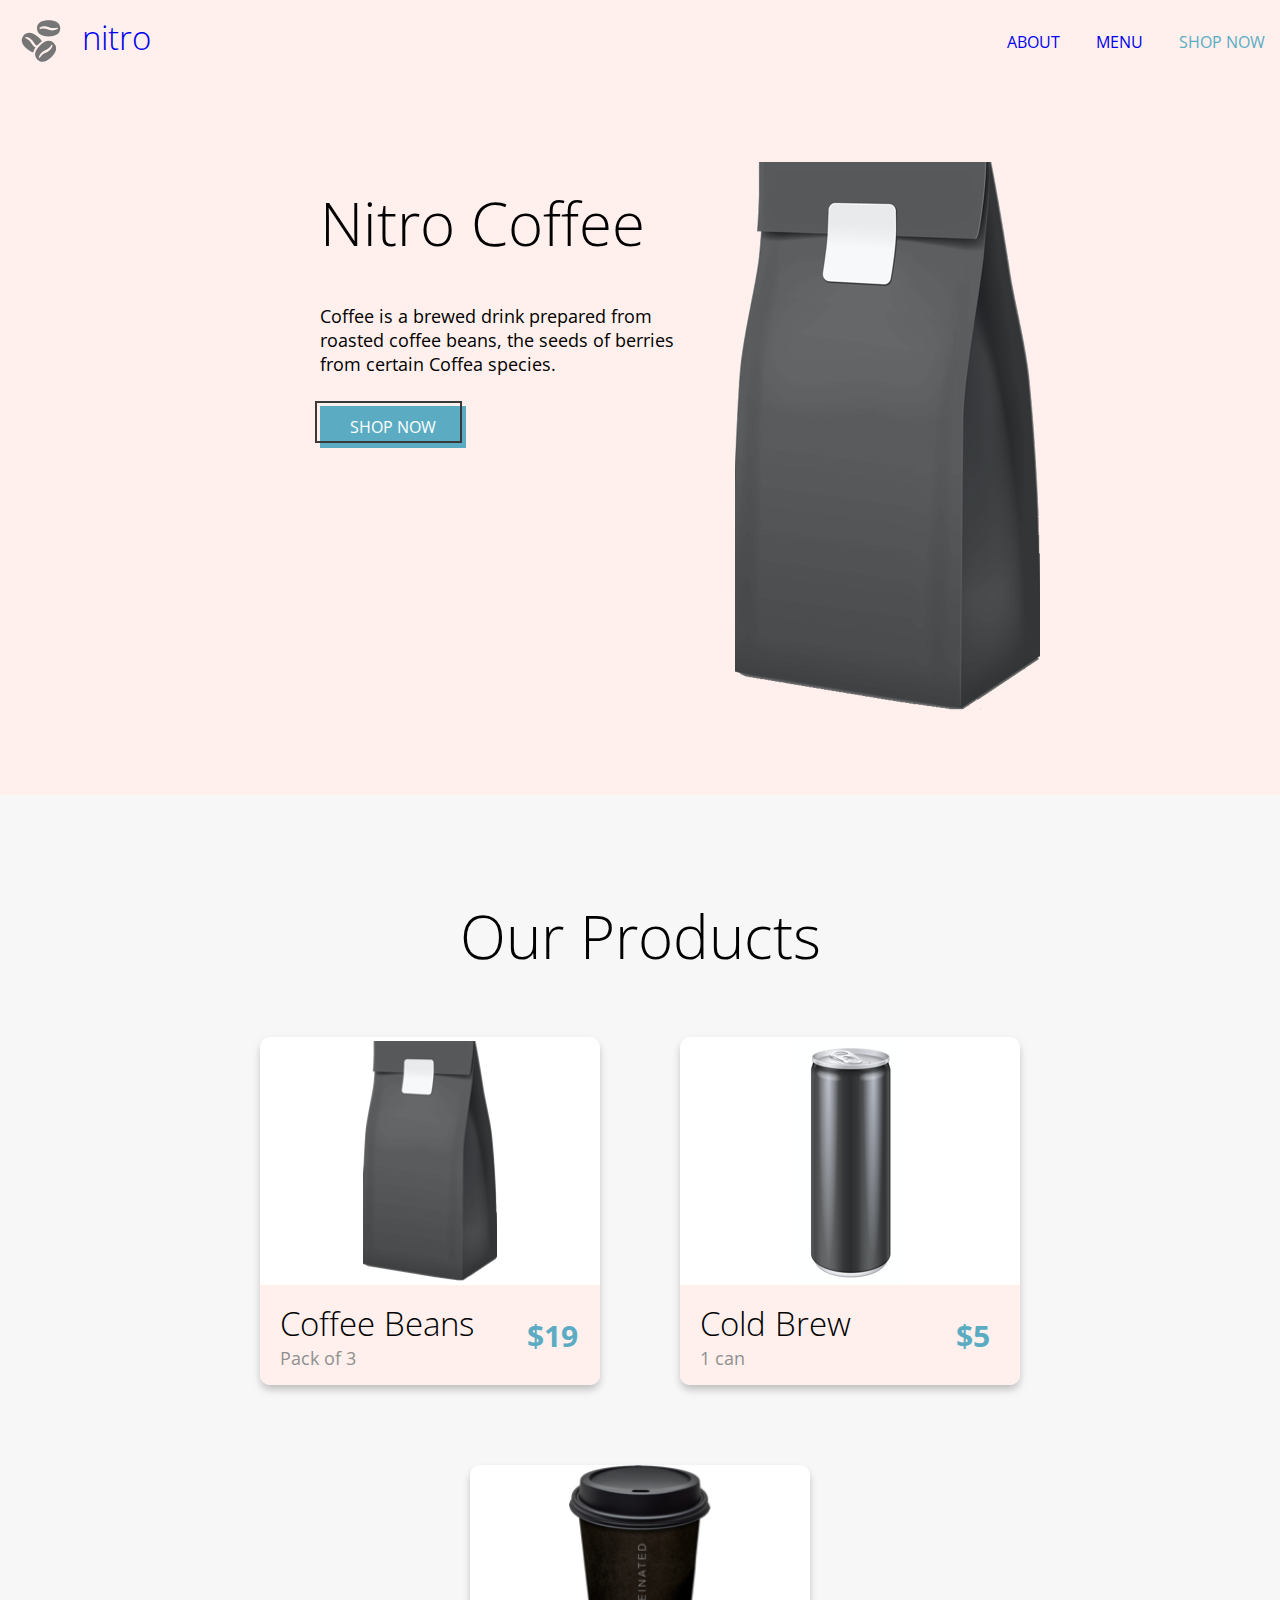
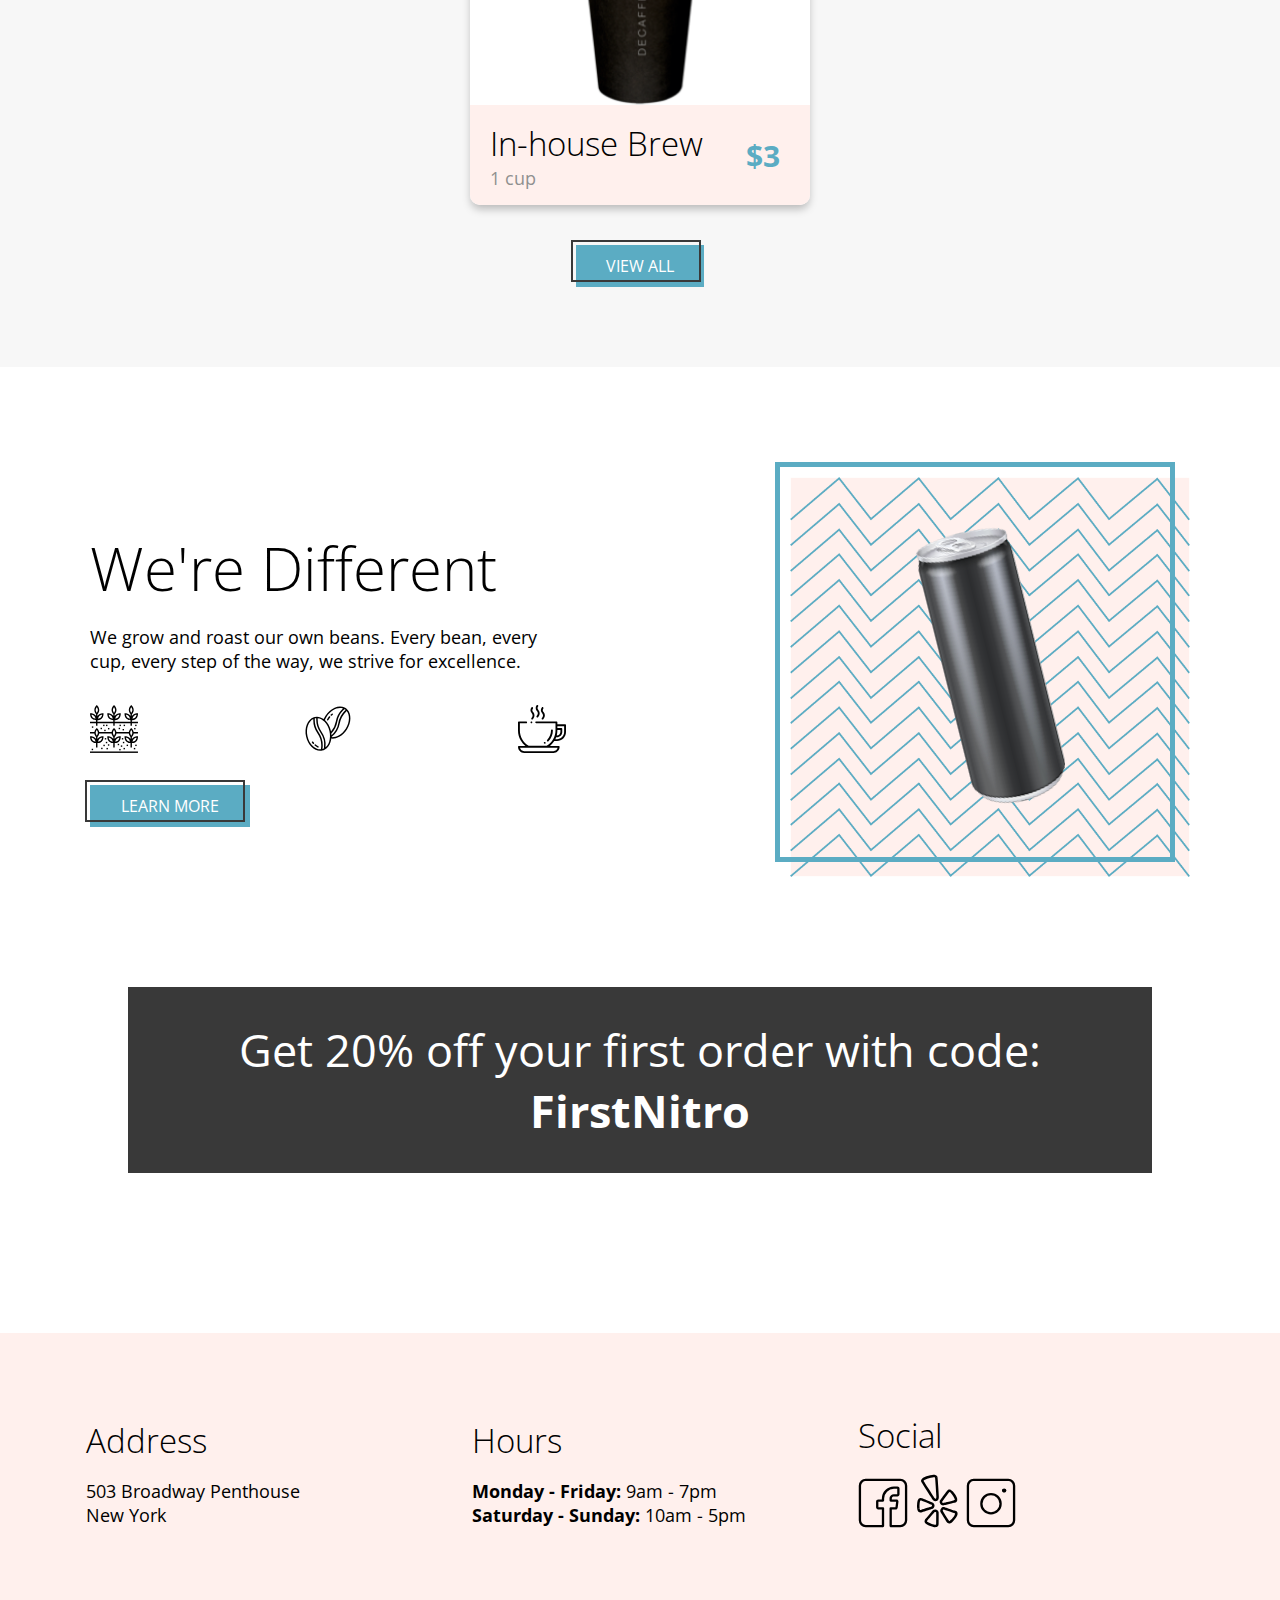
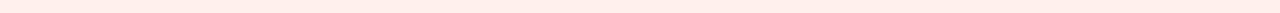
<file: index.html>
<!DOCTYPE html>
<html lang="en">
<head>
    <meta charset="UTF-8">
    <meta name="viewport" content="width=device-width, initial-scale=1.0">
    <link href="https://fonts.googleapis.com/css2?family=Open+Sans:ital,wght@0,300;0,400;0,600;0,700;1,400&display=swap" rel="stylesheet">
    <link rel="stylesheet" href="./scss/landing.css">
    <title>Coffee Shop - Home</title>
</head>
<body>
    <!-- Navigation bar -->
    <header class="main-header">
        <a href="/">
            <img class="header__logo" src="../assets/images/coffee-beans-logo-and-footer.svg" alt="coffee bean logo">
        </a>
        <h2>
            <a class="nav-heading" href="/">nitro</a>
        </h2>
        <nav class="header-nav">
            <ul class="header-nav__link-list">
                <li class="header-nav__item">
                    <a class="header-nav__link" href='../index.html'>ABOUT</a>
                </li>
                <li class="header-nav__item">
                    <a class="header-nav__link" href="/pages/menu.html">MENU</a>
                </li>
                <li class="header-nav__item">
                    <a class="header-nav__link header-nav__link--active" href="/pages/menu.html">SHOP NOW</a>
                </li>
            </ul>
        </nav>
    </header>
    <main>
        <!-- Nitro Coffee Section -->
        <section class="nitro-coffee">
            <div class="nitro-coffee-content">
                <h1 class="nitro-coffee__heading">Nitro Coffee</h1>
                <div class="nitro-coffee__contents">
                    <p class="nitro-coffee__contents-text">Coffee is a brewed drink prepared from roasted coffee beans, the seeds of berries from certain Coffea species.</p>
                        <a class="nitro-coffee__contents-button" href="/pages/menu.html">
                            SHOP NOW
                        </a>
                </div>
            </div>
            <div class="nitro-coffee-contents__image-container">
                <img class="nitro-coffee__contents-image" src="assets/images/coffeebeans-hero.png" alt="coffee bag"/>
            </div>
        </section>
        <!-- Our Products Section -->
        <section class="our-products">
            <h2 class="our-products__heading">Our Products</h2>
            <div class="our-products__cards">
                <div class="our-products__card-item">
                    <img class="our-products__images" src="assets/images/coffeebeans.png" alt="coffee beans">
                    <div class="our-products__card-text">
                        <div class="our-products__card-texts">                   
                            <h3 class="our-products__card-texts-heading">Coffee Beans</h3>
                            <p class="our-products__quantity">Pack of 3</p>
                        </div>
                        <div class="our-products__price-container">
                            <p class="our-products__price">$19</p>
                        </div>
                    </div>
                </div>
                <div class="our-products__card-item">
                    <img class="our-products__images" src="assets/images/coldbrew.png" alt="cold brew">
                    <div class="our-products__card-text">
                        <div class="our-products__card-texts">
                            <h3 class="our-products__card-texts-heading">Cold Brew</h3>
                            <p class="our-products__quantity">1 can</p>
                        </div>
                        <div class="our-products__price-container">
                            <p class="our-products__price">$5</p>
                        </div>
                    </div>
                </div>
                <div class="our-products__card-item">
                    <img class="our-products__images" src="assets/images/inhousebrew.png" alt="in-house brew">
                    <div class="our-products__card-text">
                        <div class="our-products__card-texts">                      
                            <h3 class="our-products__card-texts-heading">In-house Brew</h3>
                            <p class="our-products__quantity">1 cup</p>
                        </div>
                        <div class="our-products__price-container">
                            <p class="our-products__price">$3</p>
                        </div>
                    </div>
                </div>
            </div>      
                <a class="our-products__button" href="/pages/menu.html">
                    VIEW ALL
                </a>
        </section>
        <!-- We're Different Section -->
        <div class="were-different">
            <div class="were-different__container">
                <div class="were-different__contents">
                    <h2 class="were-different__heading">We're Different</h2>
                    <p class="were-different__text">We grow and roast our own beans. Every bean, every cup, every step of the way, we strive for excellence.</p>
                    <div class="were-different__image-container">
                        <img class="were-different__image" src="assets/images/planting.svg" alt="planting transparent icon">
                        <img class="were-different__image" src="assets/images/coffee-beans.svg" alt="coffee bean transparent icon">
                        <img class="were-different__image" src="assets/images/coffee-cup.svg" alt="coffee cup transparent icon">
                    </div>
                    <a class="were-different__button" href="/">LEARN MORE</a>
                </div>
                <div class="were-different__tilted-can-container">
                    <img class="were-different__tilted-can-background" src="assets/images/coldbrewbackground.png" alt="zig-zag background">
                    <div class="were-different__tilted-can-image"></div>
                </div>
            </div> 
            <!-- Discount Section -->
            <section class="discount">
                <div class="discount__container">
                    <p class="discount__text">Get 20% off your first order with code: <b>FirstNitro</b></p>
                </div>
            </section>
        </div>
    </main>
    <!-- Footer Section-->
    <footer class="footer">
        <div class="address">
            <h3 class="address__heading">Address</h3>
            <p class="address__text">503 Broadway Penthouse</p>
            <p class="address__text">New York</p>
        </div>
        <div class="hours">
            <h3 class="hours__heading">Hours</h3>
            <p class="hours__text"><b>Monday - Friday:</b> 9am - 7pm</p>
            <p class="hours__text"><b>Saturday - Sunday:</b> 10am - 5pm</p>
        </div>
        <div class="social-handles">
            <h3 class="social-handles__heading">Social</h3>
            <a class="social-handles__link" href="https://facebook.com">
                <img class="social-handles__images"src="assets/images/Facebook-Icon.svg" alt="facebook">
            </a>
            <a class="social-handles__link" href="https://yelp.com">
                <img class="social-handles__images"src="assets/images/Yelp-Icon.svg" alt="yelp">
            </a>
            <a class="social-handles__link" href="https://instagram.com">
                <img class="social-handles__images"src="assets/images/Instagram-Icon.svg" alt="instagram">
            </a>
        </div>
    </footer>
</body>
</html>
</file>
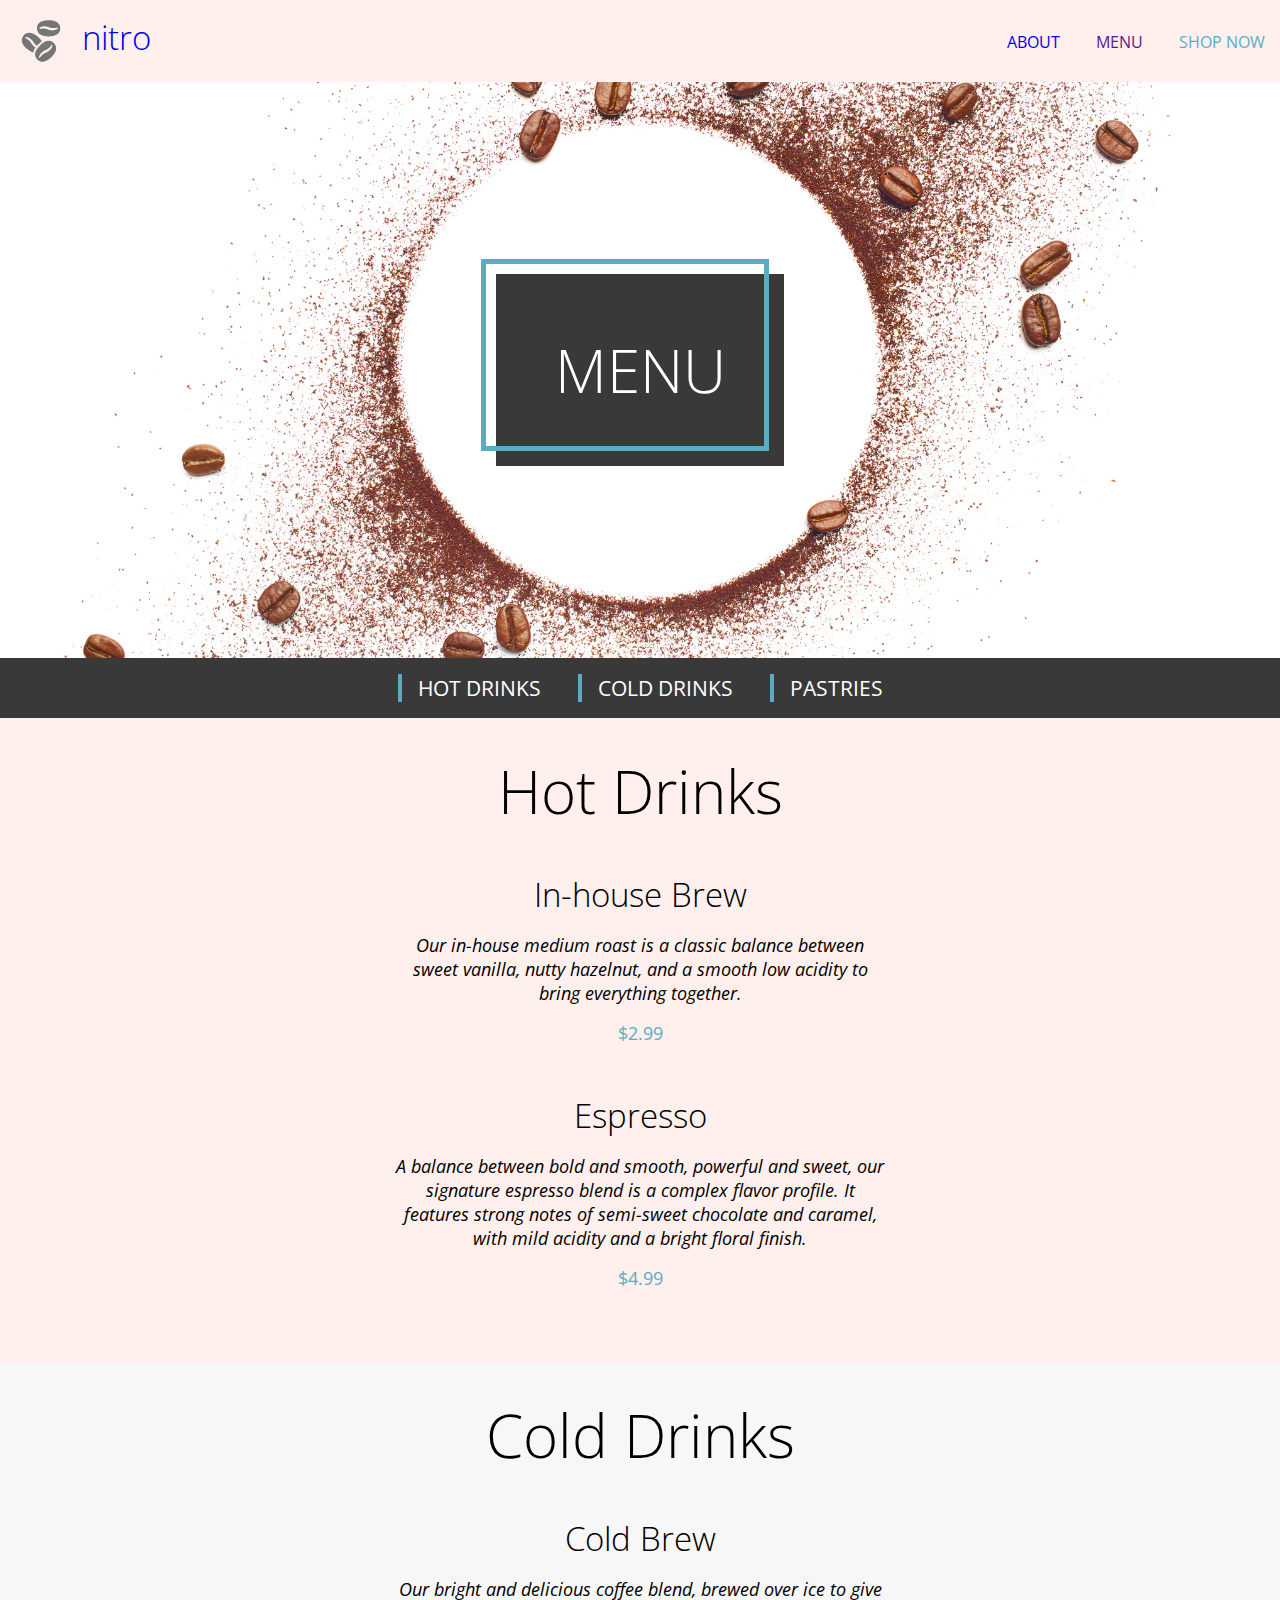
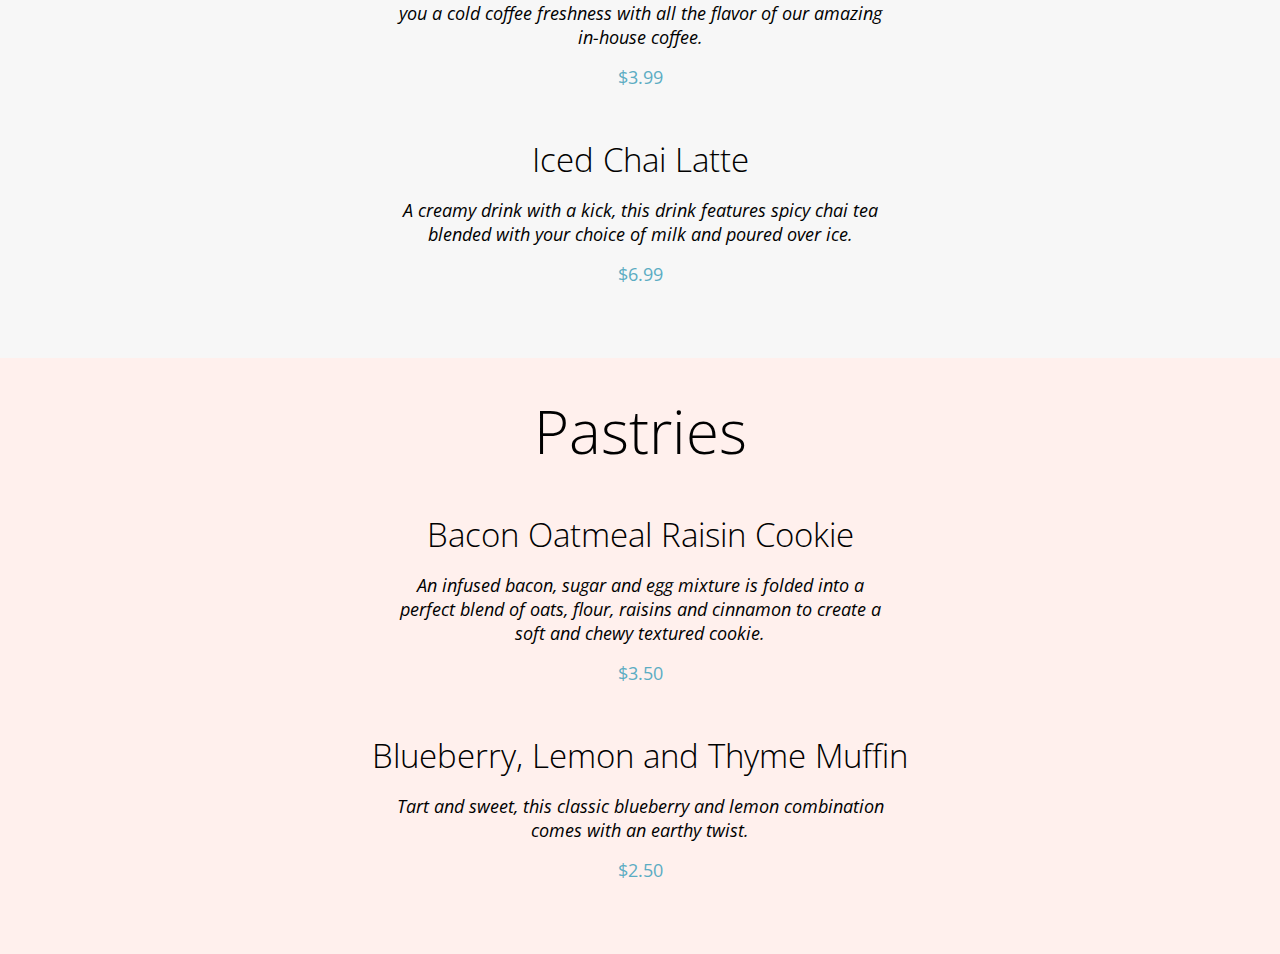
<file: pages/menu.html>
<!DOCTYPE html>
<html lang="en">
<head>
    <meta charset="UTF-8">
    <meta name="viewport" content="width=device-width, initial-scale=1.0">
    <link href="https://fonts.googleapis.com/css2?family=Open+Sans:ital,wght@0,300;0,400;0,600;0,700;1,400&display=swap" rel="stylesheet">
    <link rel="stylesheet" href="../scss/menu.css">
    <title>Coffee Shop - Menu</title>
</head>
<body>
    <!-- Navigation bar -->
    <header class="main-header">
        <a href="/">
            <img class="header__logo" src="../assets/images/coffee-beans-logo-and-footer.svg" alt="coffee bean logo">
        </a>
        <h2>
            <a class="nav-heading" href="/">nitro</a>
        </h2>
        <nav class="header-nav">
            <ul class="header-nav__link-list">
                <li class="header-nav__item">
                    <a class="header-nav__link" href='../index.html'>ABOUT</a>
                </li>
                <li class="header-nav__item">
                    <a class="header-nav__link" href="">MENU</a>
                </li>
                <li class="header-nav__item">
                    <a class="header-nav__link header-nav__link--active" href="">SHOP NOW</a>
                </li>
            </ul>
        </nav>
    </header>
    <main class="main-page">
        <!-- Menu Navigation -->
        <section>
            <div class="menu-hero">
                <h1 class="menu-hero__heading">MENU</h1>
            </div>
            <nav class="menu-nav">
                <ul class="menu-nav__link-list">
                    <li class="menu-nav__item">
                        <a class="menu-nav__link" href="#hot-drinks">HOT DRINKS</a>
                    </li>
                    <li class="menu-nav__item">
                        <a class="menu-nav__link" href="#cold-drinks">COLD DRINKS</a>
                    </li>
                    <li class="menu-nav__item">
                        <a class="menu-nav__link" href="#pastries">PASTRIES</a>
                    </li>
                </ul>
            </nav>
        </section>
        <!-- Menu Cards/Items -->
        <article class='menu'>
            <header class='menu__hot-drinks' id="hot-drinks">
                <h2 class="menu__hot-drinks-heading">Hot Drinks</h2>
                <section class="menu-item">
                    <h3 class="menu__hot-drinks-heading">In-house Brew</h3>                      
                    <p class="menu-item__text">
                        Our in-house medium roast is a classic balance between sweet vanilla, nutty hazelnut, and a smooth low acidity to bring everything together.
                    </p>
                    <p class="menu-item__price">
                        $2.99
                    </p>
                </section>
                <section class="menu-item">
                    <h3 class="menu__hot-drinks-heading">Espresso</h3>                      
                    <p class="menu-item__text">
                        A balance between bold and smooth, powerful and sweet, our signature espresso blend is a complex flavor profile. It features strong notes of semi-sweet chocolate and caramel, with mild acidity and a bright floral finish.
                    </p>
                    <p class="menu-item__price">
                        $4.99
                    </p>
                </section>
            </header>
            <header class="menu__cold-drinks" id="cold-drinks">
                <h2 class="menu__cold-drinks-heading">Cold Drinks</h2>
                <section class="menu-item">
                    <h3 class="menu-item__heading">Cold Brew</h3>                      
                    <p class="menu-item__text">
                        Our bright and delicious coffee blend, brewed over ice to give you a cold coffee freshness with all the flavor of our amazing in-house coffee.
                    </p>
                    <p class="menu-item__price">
                        $3.99
                    </p>
                </section>
                <section class="menu-item">
                    <h3 class="menu-item__heading">Iced Chai Latte</h3>                      
                        <p class="menu-item__text">
                            A creamy drink with a kick, this drink features spicy chai tea blended with your choice of milk and poured over ice.
                        </p>
                        <p class="menu-item__price">
                            $6.99
                        </p>
                </section>
            </header>
            <header class="menu__pastries" id="pastries">
                <h2 class="menu__pastries-heading">Pastries</h2>
                <section class="menu-item">
                    <h3 class="menu-item__heading">Bacon Oatmeal Raisin Cookie</h3>                      
                        <p class="menu-item__text">
                            An infused bacon, sugar and egg mixture is folded into a perfect blend of oats, flour, raisins and cinnamon to create a soft and chewy textured cookie.
                        </p>
                        <p class="menu-item__price">
                            $3.50
                        </p>
                </section>
                <section class="menu-item">
                    <h3 class="menu__pastries-heading">Blueberry, Lemon and Thyme Muffin</h3>                      
                        <p class="menu-item__text">
                            Tart and sweet, this classic blueberry and lemon combination comes with an earthy twist.
                        </p>
                        <p class="menu-item__price">
                            $2.50
                        </p>
                </section>
            </header>
        </article> 
    </main>
</body>
</html>
</file>
<file: scss/landing.css>
*, *::before, *::after {
  box-sizing: border-box;
  margin: 0;
  padding: 0;
}

body {
  font-family: "Open Sans";
}

h1 {
  font-size: 3.75rem;
  font-weight: 300;
}

h2 {
  font-size: 3.75rem;
  font-weight: 300;
}

h3 {
  font-size: 2.063rem;
  font-weight: 300;
}

p {
  font-size: 1.125rem;
  font-weight: 400;
}

a {
  cursor: pointer;
}

.main-header * {
  display: inline-block;
  text-decoration: none;
  vertical-align: middle;
}

.main-header {
  display: flex;
  background-color: #FFF0ED;
}

.header__logo {
  padding: 1rem;
  min-width: 3.125rem;
  max-width: 7.5rem;
}

.nav-heading {
  font-size: 2.063rem;
  font-weight: 300;
  vertical-align: 0.9rem;
}

.header-nav {
  width: 87%;
  display: flex;
  justify-content: flex-end;
  align-items: center;
}
.header-nav__link-list {
  list-style-type: none;
}
.header-nav__item {
  display: inline-block;
  padding-left: 2rem;
}

.header-nav__link--active {
  color: #5BACC3;
}

@-webkit-keyframes border-move {
  from {
    left: -5px;
    top: -5px;
  }
  to {
    left: 0px;
    top: 0px;
  }
}

@keyframes border-move {
  from {
    left: -5px;
    top: -5px;
  }
  to {
    left: 0px;
    top: 0px;
  }
}
@-webkit-keyframes spin {
  50% {
    transform: rotate(180deg);
  }
  100% {
    transform: rotate(360deg);
  }
}
@keyframes spin {
  50% {
    transform: rotate(180deg);
  }
  100% {
    transform: rotate(360deg);
  }
}
@-webkit-keyframes banner {
  0% {
    background-color: #393939;
  }
  50% {
    background-color: #5BACC3;
  }
  100% {
    background-color: #393939;
  }
}
@keyframes banner {
  0% {
    background-color: #393939;
  }
  50% {
    background-color: #5BACC3;
  }
  100% {
    background-color: #393939;
  }
}
.nitro-coffee {
  display: flex;
  justify-content: space-between;
  background-color: #FFF0ED;
  flex-wrap: wrap;
  padding: 5rem 15rem;
}
.nitro-coffee__heading {
  width: 25rem;
  padding: 1.25rem;
  margin-left: 15%;
}
.nitro-coffee__contents {
  width: 25rem;
  margin-left: 15%;
  padding: 1.25rem;
}
.nitro-coffee__contents-text {
  margin-bottom: 2.5rem;
}
.nitro-coffee__contents-button {
  position: relative;
  padding: 0.625rem 1.875rem 0.625rem 1.875rem;
  color: #FFF;
  background-color: #5BACC3;
  text-decoration: none;
  text-align: center;
}
.nitro-coffee__contents-button::before {
  position: absolute;
  content: "";
  width: 9.2rem;
  height: 2.625rem;
  border: solid 2px #393939;
  left: -5px;
  top: -5px;
  -webkit-animation: border-move 2s;
          animation: border-move 2s;
}

.our-products {
  background-color: #F7F7F7;
  padding: 5rem;
  width: 100%;
  display: flex;
  flex-direction: column;
  justify-content: space-between;
  align-items: center;
}
.our-products__heading {
  margin: 1.25rem;
}
.our-products__cards {
  display: flex;
  justify-content: center;
  flex-wrap: wrap;
  flex-direction: row;
  width: 100%;
}
.our-products__card-item {
  display: flex;
  flex-direction: column;
  justify-content: flex-start;
  background-color: #FFF;
  width: 21.25rem;
  border-radius: 10px;
  box-shadow: 0 5px 9px -1px rgba(0, 0, 0, 0.25);
  margin: 2.5rem;
}
.our-products__card-text {
  display: flex;
  justify-content: space-between;
  height: 100px;
  border-bottom-left-radius: 10px;
  border-bottom-right-radius: 10px;
  background-color: #FFF0ED;
}
.our-products__card-texts {
  display: flex;
  flex-direction: column;
  justify-content: center;
  width: 15rem;
  margin: 3rem 0 3rem 1.25rem;
}
.our-products__quantity {
  color: #909090;
}
.our-products__images {
  margin: auto;
  min-height: 15rem;
  max-height: 34.375rem;
}
.our-products__price-container {
  display: flex;
  justify-content: center;
  width: 6.25rem;
}
.our-products__price {
  font-size: 1.875rem;
  font-weight: 700;
  color: #5BACC3;
  margin-top: 1.875rem;
}
.our-products__button {
  position: relative;
  padding: 0.625rem 1.875rem 0.625rem 1.875rem;
  color: #FFF;
  background-color: #5BACC3;
  text-decoration: none;
  text-align: center;
}
.our-products__button::before {
  position: absolute;
  content: "";
  width: 8.125rem;
  height: 2.625rem;
  border: solid 2px #393939;
  left: -5px;
  top: -5px;
  transition: border 0.25s ease;
  -webkit-animation: border-move 1s;
          animation: border-move 1s;
}

.were-different {
  display: flex;
  flex-direction: column;
}
.were-different__container {
  display: flex;
  align-items: center;
  justify-content: center;
  flex-wrap: wrap;
}
.were-different__contents {
  display: flex;
  flex-direction: column;
  max-width: 29.7rem;
  margin-top: 10rem;
  margin-bottom: 10rem;
  margin-right: 14rem;
}
.were-different__heading {
  margin-bottom: 1rem;
}
.were-different__text {
  margin-bottom: 2rem;
}
.were-different__image-container {
  display: flex;
  justify-content: space-between;
  margin-bottom: 2rem;
}
.were-different__image {
  max-width: 10%;
}
.were-different__button {
  position: relative;
  padding: 0.625rem 1.875rem 0.625rem 1.875rem;
  color: #FFF;
  background-color: #5BACC3;
  text-decoration: none;
  text-align: center;
  width: 160px;
}
.were-different__button::before {
  position: absolute;
  content: "";
  width: 10rem;
  height: 2.625rem;
  border: solid 2px #393939;
  left: -5px;
  top: -5px;
  -webkit-animation: border-move 1s;
          animation: border-move 1s;
}
.were-different__tilted-can-container {
  position: relative;
  display: flex;
  justify-content: center;
  align-items: center;
  min-width: 25rem;
  max-width: 31.25rem;
  min-height: 25rem;
  max-height: 25rem;
}
.were-different__tilted-can-container::before {
  position: absolute;
  z-index: 1;
  content: "";
  width: 100%;
  height: 100%;
  border: solid 5px #5BACC3;
  left: -15px;
  top: -15px;
}
.were-different__tilted-can-background {
  position: relative;
  z-index: 0;
  min-width: 25rem;
  max-width: 31.25rem;
  min-height: 25rem;
  max-height: 25rem;
}
.were-different__tilted-can-image {
  position: absolute;
  z-index: 2;
  background-image: url("../assets/images/tiltedcan.png");
  background-repeat: no-repeat;
  width: 9.375rem;
  height: 18.75rem;
}
.were-different__tilted-can-image:hover {
  -webkit-animation: spin 2s infinite linear;
          animation: spin 2s infinite linear;
}

.discount {
  background-color: #393939;
  color: #FFF;
  margin-left: auto;
  margin-right: auto;
  margin-bottom: 10rem;
  text-align: center;
  min-width: 12.5rem;
  max-width: 80%;
  padding: 2rem;
  -webkit-animation: banner 2.5s infinite;
          animation: banner 2.5s infinite;
}
.discount__text {
  font-size: 2.813rem;
  font-weight: 400;
}

.footer {
  display: flex;
  justify-content: space-between;
  background-color: #FFF0ED;
  padding: 5rem;
}

.address {
  display: inline-block;
  margin: auto;
  width: 33.33%;
}
.address__heading {
  padding-bottom: 1rem;
  font-size: 2.063rem;
  font-weight: 300;
}

.hours {
  display: inline-block;
  margin: auto;
  width: 33.33%;
}
.hours__heading {
  padding-bottom: 1rem;
}

.social-handles {
  display: inline-block;
  margin: auto;
  width: 30%;
}
.social-handles__heading {
  padding-bottom: 1rem;
}
.social-handles__images {
  min-width: 3.125rem;
  max-width: 7.5rem;
}
.social-handles__link {
  text-decoration: none;
}/*# sourceMappingURL=landing.css.map */
</file>
<file: scss/menu.css>
*, *::before, *::after {
  box-sizing: border-box;
  margin: 0;
  padding: 0;
}

body {
  font-family: "Open Sans";
}

h1 {
  font-size: 3.75rem;
  font-weight: 300;
}

h2 {
  font-size: 3.75rem;
  font-weight: 300;
}

h3 {
  font-size: 2.063rem;
  font-weight: 300;
}

p {
  font-size: 1.125rem;
  font-weight: 400;
}

a {
  cursor: pointer;
}

.main-header * {
  display: inline-block;
  text-decoration: none;
  vertical-align: middle;
}

.main-header {
  display: flex;
  background-color: #FFF0ED;
}

.header__logo {
  padding: 1rem;
  min-width: 3.125rem;
  max-width: 7.5rem;
}

.nav-heading {
  font-size: 2.063rem;
  font-weight: 300;
  vertical-align: 0.9rem;
}

.header-nav {
  width: 87%;
  display: flex;
  justify-content: flex-end;
  align-items: center;
}
.header-nav__link-list {
  list-style-type: none;
}
.header-nav__item {
  display: inline-block;
  padding-left: 2rem;
}

.header-nav__link--active {
  color: #5BACC3;
}

.menu-hero {
  background-image: url("../assets/images/coffee-circle.jpg");
  display: flex;
  align-items: center;
  min-width: 100%;
  max-width: 100%;
  min-height: 36rem;
  max-height: 37.5rem;
  background-position: center;
  background-size: cover;
}
.menu-hero__heading {
  position: relative;
  display: flex;
  justify-content: center;
  align-items: center;
  margin-left: auto;
  margin-right: auto;
  color: #FFF;
  background-color: #393939;
  width: 18rem;
  height: 12rem;
}
.menu-hero__heading::before {
  position: absolute;
  content: "";
  width: 100%;
  height: 100%;
  border: 5px solid #5BACC3;
  top: -15px;
  left: -15px;
}

.menu-nav__link-list {
  text-align: center;
  font-size: 1.313rem;
  list-style-type: none;
  background-color: #393939;
  min-width: 100%;
  max-width: 100%;
}
.menu-nav__link {
  color: #FFF;
  text-decoration: none;
}
.menu-nav__item {
  display: inline-block;
  border-left: 4px solid #5BACC3;
  padding-left: 1rem;
  margin: 1rem;
}

.menu__hot-drinks {
  background-color: #FFF0ED;
  padding: 2rem;
}
.menu__hot-drinks-heading {
  text-align: center;
  margin-bottom: 1rem;
}
.menu__cold-drinks {
  background-color: #F7F7F7;
  padding: 2rem;
}
.menu__cold-drinks-heading {
  text-align: center;
  margin-bottom: 1rem;
}
.menu__pastries {
  background-color: #FFF0ED;
  padding: 2rem;
}
.menu__pastries-heading {
  text-align: center;
  margin-bottom: 1rem;
}

.menu-item {
  margin: 2rem;
  padding: 0.5rem;
}
.menu-item__text {
  text-align: center;
  font-size: 1.125rem;
  font-style: italic;
  font-weight: 400;
  min-width: 3.125rem;
  max-width: 30.7rem;
  margin-left: auto;
  margin-right: auto;
}
.menu-item__price {
  color: #5BACC3;
  text-align: center;
  margin-top: 1rem;
}
.menu-item__heading {
  text-align: center;
  margin-bottom: 1rem;
}/*# sourceMappingURL=menu.css.map */
</file>
